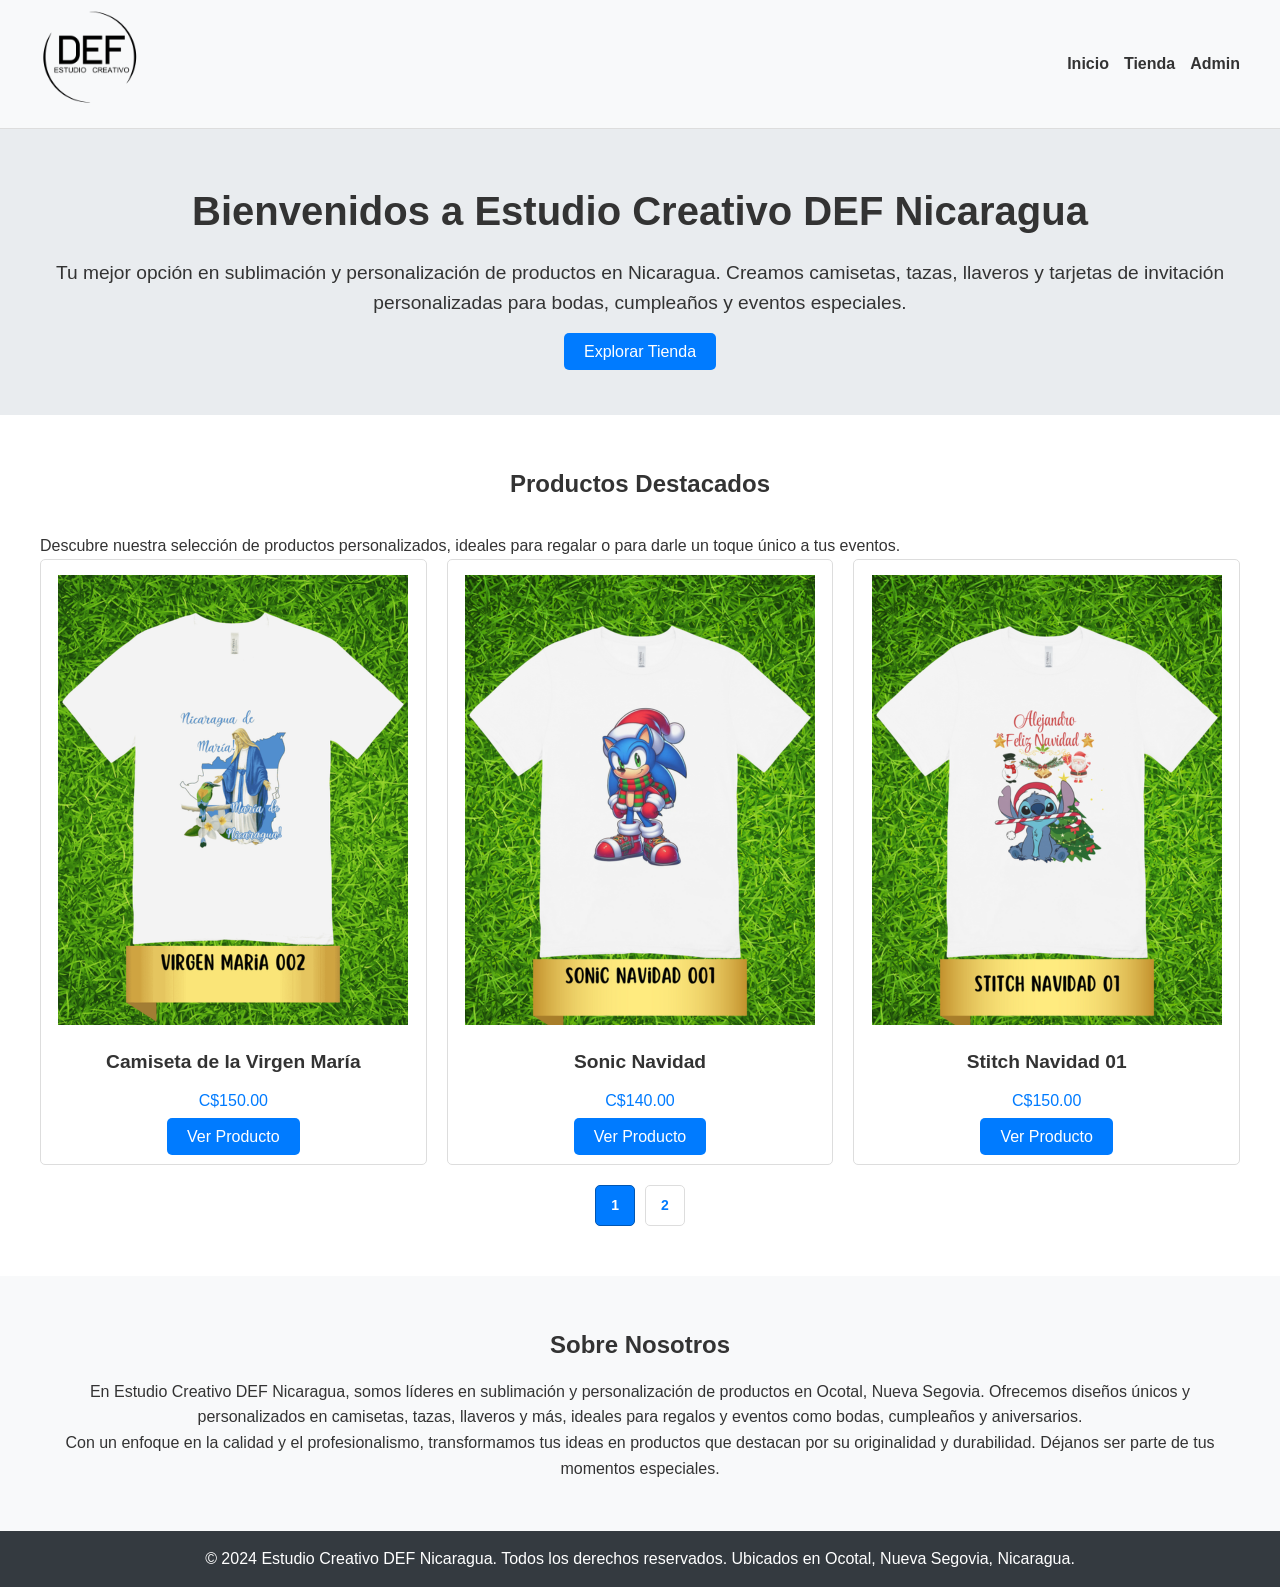
<file: index.html>
<!DOCTYPE html>
<html lang="es">
<head>
    <meta charset="UTF-8">
    <meta name="viewport" content="width=device-width, initial-scale=1.0">
    <meta name="description" content="Estudio Creativo DEF Nicaragua: expertos en sublimación y productos personalizados. Camisetas, tazas, llaveros y tarjetas para eventos especiales en Nicaragua.">
    <meta name="keywords" content="sublimación en Nicaragua, productos personalizados, camisetas, tazas, llaveros, tarjetas para eventos, Estudio Creativo DEF Nicaragua">
    <meta name="author" content="Estudio Creativo DEF Nicaragua">
    <title>Estudio Creativo DEF Nicaragua - Sublimación y Productos Personalizados</title>
    <link rel="stylesheet" href="styles.css">
    <script defer src="script.js"></script>
</head>
<body>
    <!-- Header Section -->
    <header class="header">
        <div class="container">
            <nav class="navbar">
                <a href="#" class="logo"><img src="logo.png" alt="Estudio Creativo DEF Nicaragua" style="width: 100px; height: auto;"></a>
                <ul class="nav-links">
                    <li><a href="#home">Inicio</a></li>
                    <li><a href="#shop">Tienda</a></li>
                    <li><a href="control/index.html">Admin</a></li>
                </ul>
            </nav>
        </div>
    </header>

    <!-- Hero Section -->
    <section id="home" class="hero">
        <div class="container">
            <h1>Bienvenidos a Estudio Creativo DEF Nicaragua</h1>
            <p>Tu mejor opción en sublimación y personalización de productos en Nicaragua. Creamos camisetas, tazas, llaveros y tarjetas de invitación personalizadas para bodas, cumpleaños y eventos especiales.</p>
            <a href="#shop" class="btn-primary">Explorar Tienda</a>
        </div>
    </section>

    <!-- Featured Products Section -->
    <section id="shop" class="featured-products">
        <div class="container">
            <h2>Productos Destacados</h2>
            <p>Descubre nuestra selección de productos personalizados, ideales para regalar o para darle un toque único a tus eventos.</p>
            <div class="product-grid">
                <!-- Sonic Navidad -->
                <div class="product-card">
                    <img src="camiseta_sonic_navidad.png" alt="Camiseta Sonic Navidad">
                    <h3>Camiseta Sonic Navidad</h3>
                    <p class="price">$21.99</p>
                    <a href="camiseta_sonic_navidad.html" class="btn-primary">Ver Producto</a>
                </div>

                <!-- Virgen María -->
                <div class="product-card">
                    <img src="camiseta_virgen_maria.png" alt="Camiseta Virgen María">
                    <h3>Camiseta Virgen María</h3>
                    <p class="price">$19.99</p>
                    <a href="camiseta_virgen_maria.html" class="btn-primary">Ver Producto</a>
                </div>
            </div>
            <div class="pagination"></div>
        </div>
    </section>

    <!-- About Section -->
    <section id="about" class="about">
        <div class="container">
            <h2>Sobre Nosotros</h2>
            <p>En Estudio Creativo DEF Nicaragua, somos líderes en sublimación y personalización de productos en Ocotal, Nueva Segovia. Ofrecemos diseños únicos y personalizados en camisetas, tazas, llaveros y más, ideales para regalos y eventos como bodas, cumpleaños y aniversarios.</p>
            <p>Con un enfoque en la calidad y el profesionalismo, transformamos tus ideas en productos que destacan por su originalidad y durabilidad. Déjanos ser parte de tus momentos especiales.</p>
        </div>
    </section>

    <!-- Footer Section -->
    <footer class="footer">
        <div class="container">
            <p>&copy; 2024 Estudio Creativo DEF Nicaragua. Todos los derechos reservados. Ubicados en Ocotal, Nueva Segovia, Nicaragua.</p>
        </div>
    </footer>
</body>
</html>
</file>
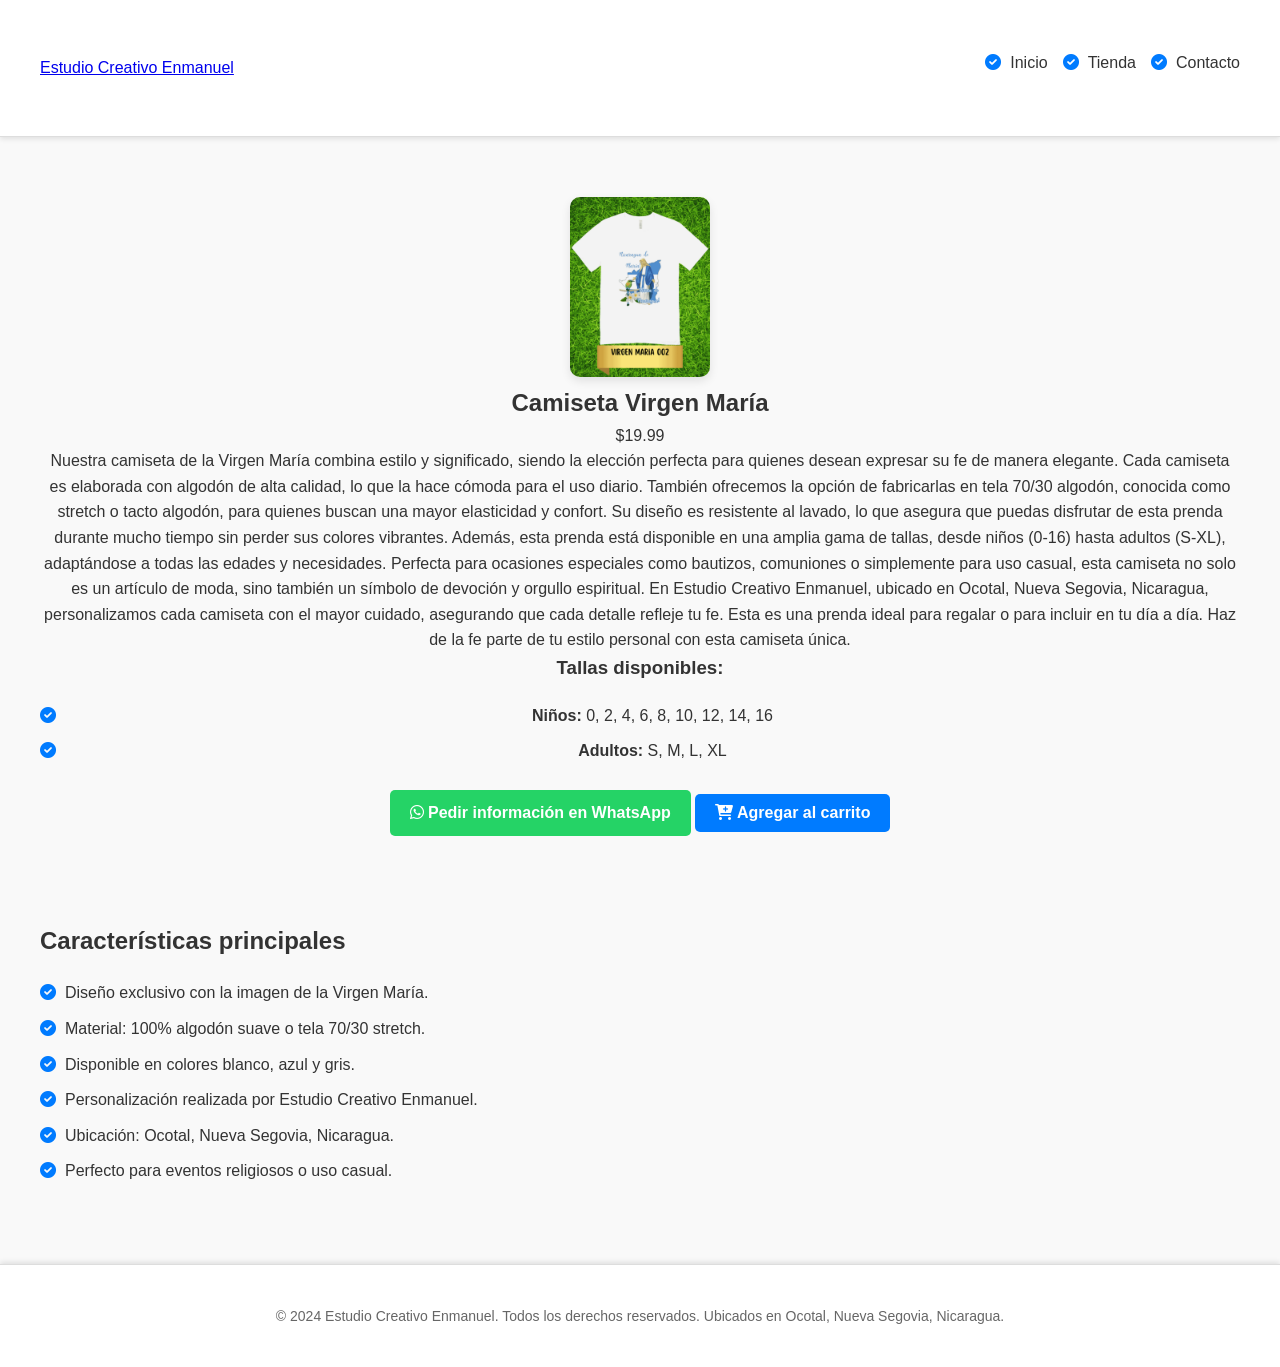
<file: product1.html>
<!DOCTYPE html>
<html lang="es">
<head>
    <meta charset="UTF-8">
    <meta name="viewport" content="width=device-width, initial-scale=1.0">
    <meta name="description" content="Camiseta de la Virgen María disponible en tallas para niños (0-16) y adultos (S-XL). Personalizada por Estudio Creativo Enmanuel, especialistas en sublimación y diseño único en Ocotal, Nueva Segovia, Nicaragua.">
    <meta name="keywords" content="Camiseta Virgen María, ropa religiosa, camisetas niños y adultos, tallas S-XL, ropa de fe católica, sublimación personalizada, Ocotal, Nueva Segovia, Nicaragua">
    <meta name="author" content="Estudio Creativo Enmanuel">
    <title>Camiseta Virgen María - Para Niños y Adultos</title>
    <link rel="stylesheet" href="styles.css">
    <link href="https://cdnjs.cloudflare.com/ajax/libs/font-awesome/6.0.0-beta3/css/all.min.css" rel="stylesheet">
    <style>
        body {
            font-family: -apple-system, BlinkMacSystemFont, "Segoe UI", Roboto, "Helvetica Neue", Arial, sans-serif;
            margin: 0;
            padding: 0;
            background-color: #f9f9f9;
            color: #333;
            line-height: 1.6;
        }
        .container {
            max-width: 1200px;
            margin: 0 auto;
            padding: 20px;
        }
        .header {
            background-color: #fff;
            border-bottom: 1px solid #ddd;
            padding: 10px 20px;
            box-shadow: 0 2px 5px rgba(0, 0, 0, 0.1);
        }
        .navbar {
            display: flex;
            justify-content: space-between;
            align-items: center;
        }
        .nav-links {
            list-style: none;
            display: flex;
            gap: 15px;
        }
        .nav-links a {
            text-decoration: none;
            color: #333;
            font-weight: 500;
        }
        .product-wrapper {
            display: flex;
            flex-direction: column;
            align-items: center;
            text-align: center;
            margin: 40px 0;
        }
        .product-image img {
            max-width: 100%;
            height: auto;
            border-radius: 10px;
            box-shadow: 0 4px 10px rgba(0, 0, 0, 0.1);
        }
        @media (min-width: 1024px) {
            .product-image img {
                max-width: 40%;
            }
        }
        .btn-primary, .btn-whatsapp {
            font-size: 16px;
            font-weight: bold;
            display: inline-block;
            padding: 10px 20px;
            border: none;
            border-radius: 5px;
            text-decoration: none;
            cursor: pointer;
            transition: background-color 0.3s ease;
        }
        .btn-primary {
            background-color: #007bff;
            color: #fff;
            margin: 10px 0;
        }
        .btn-primary:hover {
            background-color: #0056b3;
        }
        .btn-whatsapp {
            background-color: #25D366;
            color: white;
        }
        .btn-whatsapp:hover {
            background-color: #1DA851;
        }
        ul {
            list-style: none;
            padding: 0;
            margin: 20px 0;
        }
        ul li {
            position: relative;
            padding-left: 25px;
            margin-bottom: 10px;
        }
        ul li:before {
            content: "\f058"; /* Font Awesome check icon */
            font-family: "Font Awesome 5 Free";
            font-weight: 900;
            position: absolute;
            left: 0;
            top: 0;
            color: #007bff;
            font-size: 16px;
        }
        .footer {
            text-align: center;
            background-color: #fff;
            padding: 20px;
            margin-top: 40px;
            border-top: 1px solid #ddd;
            box-shadow: 0 -2px 5px rgba(0, 0, 0, 0.1);
        }
        .footer p {
            font-size: 14px;
            color: #666;
        }
    </style>
</head>
<body>
    <header class="header">
        <div class="container">
            <nav class="navbar">
                <a href="index.html" class="logo">Estudio Creativo Enmanuel</a>
                <ul class="nav-links">
                    <li><a href="index.html#home">Inicio</a></li>
                    <li><a href="index.html#shop">Tienda</a></li>
                    <li><a href="index.html#contact">Contacto</a></li>
                </ul>
            </nav>
        </div>
    </header>

    <main>
        <section class="product-detail">
            <div class="container">
                <div class="product-wrapper">
                    <div class="product-image">
                        <img src="camiseta_virgen_maria.png" alt="Camiseta Virgen María">
                    </div>
                    <div class="product-info">
                        <h1>Camiseta Virgen María</h1>
                        <p class="price">$19.99</p>
                        <p class="description">Nuestra camiseta de la Virgen María combina estilo y significado, siendo la elección perfecta para quienes desean expresar su fe de manera elegante. Cada camiseta es elaborada con algodón de alta calidad, lo que la hace cómoda para el uso diario. También ofrecemos la opción de fabricarlas en tela 70/30 algodón, conocida como stretch o tacto algodón, para quienes buscan una mayor elasticidad y confort. Su diseño es resistente al lavado, lo que asegura que puedas disfrutar de esta prenda durante mucho tiempo sin perder sus colores vibrantes. Además, esta prenda está disponible en una amplia gama de tallas, desde niños (0-16) hasta adultos (S-XL), adaptándose a todas las edades y necesidades. Perfecta para ocasiones especiales como bautizos, comuniones o simplemente para uso casual, esta camiseta no solo es un artículo de moda, sino también un símbolo de devoción y orgullo espiritual. En Estudio Creativo Enmanuel, ubicado en Ocotal, Nueva Segovia, Nicaragua, personalizamos cada camiseta con el mayor cuidado, asegurando que cada detalle refleje tu fe. Esta es una prenda ideal para regalar o para incluir en tu día a día. Haz de la fe parte de tu estilo personal con esta camiseta única.</p>
                        
                        <h3>Tallas disponibles:</h3>
                        <ul>
                            <li><strong>Niños:</strong> 0, 2, 4, 6, 8, 10, 12, 14, 16</li>
                            <li><strong>Adultos:</strong> S, M, L, XL</li>
                        </ul>

                        <a href="https://wa.me/50589073669?text=Hola,%20me%20gustar%C3%ADa%20saber%20m%C3%A1s%20sobre%20la%20camiseta%20de%20la%20Virgen%20Mar%C3%ADa.%20Pueden%20verla%20aqui:%20https://frankvasquez778.github.io/nicadir/product1.html" class="btn-whatsapp"><i class="fab fa-whatsapp"></i> Pedir información en WhatsApp</a>

                        <button class="btn-primary"><i class="fas fa-cart-plus"></i> Agregar al carrito</button>
                    </div>
                </div>
            </div>
        </section>

        <section class="product-highlights">
            <div class="container">
                <h2>Características principales</h2>
                <ul>
                    <li>Diseño exclusivo con la imagen de la Virgen María.</li>
                    <li>Material: 100% algodón suave o tela 70/30 stretch.</li>
                    <li>Disponible en colores blanco, azul y gris.</li>
                    <li>Personalización realizada por Estudio Creativo Enmanuel.</li>
                    <li>Ubicación: Ocotal, Nueva Segovia, Nicaragua.</li>
                    <li>Perfecto para eventos religiosos o uso casual.</li>
                </ul>
            </div>
        </section>
    </main>

    <footer class="footer">
        <div class="container">
            <p>&copy; 2024 Estudio Creativo Enmanuel. Todos los derechos reservados. Ubicados en Ocotal, Nueva Segovia, Nicaragua.</p>
        </div>
    </footer>
</body>
</html>
</file>
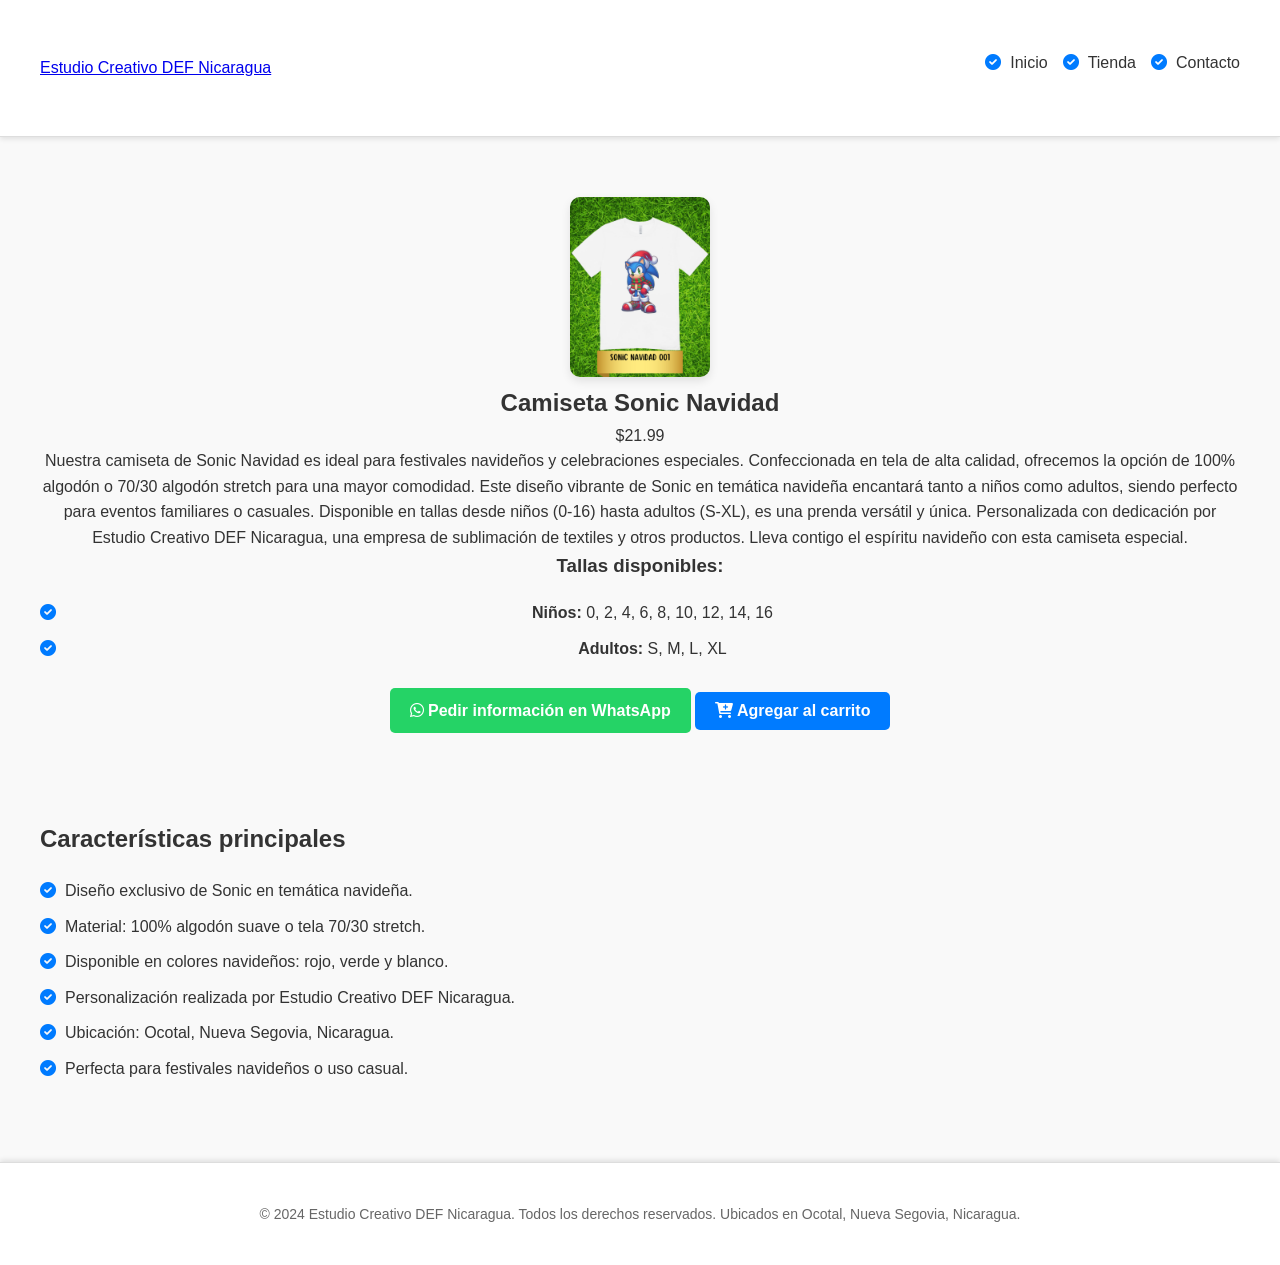
<file: product2.html>
<!DOCTYPE html>
<html lang="es">
<head>
    <meta charset="UTF-8">
    <meta name="viewport" content="width=device-width, initial-scale=1.0">
    <meta name="description" content="Camiseta de Sonic Navidad, ideal para festivales navideños. Disponible en tallas para niños y adultos. Personalizada por Estudio Creativo DEF Nicaragua, una empresa de sublimación de textiles y otros productos.">
    <meta name="keywords" content="Camiseta Sonic Navidad, festivales navideños, camisetas niños y adultos, ropa personalizada, sublimación, Estudio Creativo DEF Nicaragua">
    <meta name="author" content="Estudio Creativo DEF Nicaragua">
    <title>Camiseta Sonic Navidad - Para Festivales Navideños</title>
    <link rel="stylesheet" href="styles.css">
    <link href="https://cdnjs.cloudflare.com/ajax/libs/font-awesome/6.0.0-beta3/css/all.min.css" rel="stylesheet">
    <style>
        body {
            font-family: -apple-system, BlinkMacSystemFont, "Segoe UI", Roboto, "Helvetica Neue", Arial, sans-serif;
            margin: 0;
            padding: 0;
            background-color: #f9f9f9;
            color: #333;
            line-height: 1.6;
        }
        .container {
            max-width: 1200px;
            margin: 0 auto;
            padding: 20px;
        }
        .header {
            background-color: #fff;
            border-bottom: 1px solid #ddd;
            padding: 10px 20px;
            box-shadow: 0 2px 5px rgba(0, 0, 0, 0.1);
        }
        .navbar {
            display: flex;
            justify-content: space-between;
            align-items: center;
        }
        .nav-links {
            list-style: none;
            display: flex;
            gap: 15px;
        }
        .nav-links a {
            text-decoration: none;
            color: #333;
            font-weight: 500;
        }
        .product-wrapper {
            display: flex;
            flex-direction: column;
            align-items: center;
            text-align: center;
            margin: 40px 0;
        }
        .product-image img {
            max-width: 100%;
            height: auto;
            border-radius: 10px;
            box-shadow: 0 4px 10px rgba(0, 0, 0, 0.1);
        }
        @media (min-width: 1024px) {
            .product-image img {
                max-width: 40%;
            }
        }
        .btn-primary, .btn-whatsapp {
            font-size: 16px;
            font-weight: bold;
            display: inline-block;
            padding: 10px 20px;
            border: none;
            border-radius: 5px;
            text-decoration: none;
            cursor: pointer;
            transition: background-color 0.3s ease;
        }
        .btn-primary {
            background-color: #007bff;
            color: #fff;
            margin: 10px 0;
        }
        .btn-primary:hover {
            background-color: #0056b3;
        }
        .btn-whatsapp {
            background-color: #25D366;
            color: white;
        }
        .btn-whatsapp:hover {
            background-color: #1DA851;
        }
        ul {
            list-style: none;
            padding: 0;
            margin: 20px 0;
        }
        ul li {
            position: relative;
            padding-left: 25px;
            margin-bottom: 10px;
        }
        ul li:before {
            content: "\f058"; /* Font Awesome check icon */
            font-family: "Font Awesome 5 Free";
            font-weight: 900;
            position: absolute;
            left: 0;
            top: 0;
            color: #007bff;
            font-size: 16px;
        }
        .footer {
            text-align: center;
            background-color: #fff;
            padding: 20px;
            margin-top: 40px;
            border-top: 1px solid #ddd;
            box-shadow: 0 -2px 5px rgba(0, 0, 0, 0.1);
        }
        .footer p {
            font-size: 14px;
            color: #666;
        }
    </style>
</head>
<body>
    <header class="header">
        <div class="container">
            <nav class="navbar">
                <a href="index.html" class="logo">Estudio Creativo DEF Nicaragua</a>
                <ul class="nav-links">
                    <li><a href="index.html#home">Inicio</a></li>
                    <li><a href="index.html#shop">Tienda</a></li>
                    <li><a href="index.html#contact">Contacto</a></li>
                </ul>
            </nav>
        </div>
    </header>

    <main>
        <section class="product-detail">
            <div class="container">
                <div class="product-wrapper">
                    <div class="product-image">
                        <img src="camiseta_sonic_navidad.png" alt="Camiseta Sonic Navidad">
                    </div>
                    <div class="product-info">
                        <h1>Camiseta Sonic Navidad</h1>
                        <p class="price">$21.99</p>
                        <p class="description">Nuestra camiseta de Sonic Navidad es ideal para festivales navideños y celebraciones especiales. Confeccionada en tela de alta calidad, ofrecemos la opción de 100% algodón o 70/30 algodón stretch para una mayor comodidad. Este diseño vibrante de Sonic en temática navideña encantará tanto a niños como adultos, siendo perfecto para eventos familiares o casuales. Disponible en tallas desde niños (0-16) hasta adultos (S-XL), es una prenda versátil y única. Personalizada con dedicación por Estudio Creativo DEF Nicaragua, una empresa de sublimación de textiles y otros productos. Lleva contigo el espíritu navideño con esta camiseta especial.</p>
                        
                        <h3>Tallas disponibles:</h3>
                        <ul>
                            <li><strong>Niños:</strong> 0, 2, 4, 6, 8, 10, 12, 14, 16</li>
                            <li><strong>Adultos:</strong> S, M, L, XL</li>
                        </ul>

                        <a href="https://wa.me/50589073669?text=Hola,%20me%20gustar%C3%ADa%20saber%20m%C3%A1s%20sobre%20la%20camiseta%20Sonic%20Navidad.%20Pueden%20verla%20aqui:%20https://frankvasquez778.github.io/nicadir/product2.html" class="btn-whatsapp"><i class="fab fa-whatsapp"></i> Pedir información en WhatsApp</a>

                        <button class="btn-primary"><i class="fas fa-cart-plus"></i> Agregar al carrito</button>
                    </div>
                </div>
            </div>
        </section>

        <section class="product-highlights">
            <div class="container">
                <h2>Características principales</h2>
                <ul>
                    <li>Diseño exclusivo de Sonic en temática navideña.</li>
                    <li>Material: 100% algodón suave o tela 70/30 stretch.</li>
                    <li>Disponible en colores navideños: rojo, verde y blanco.</li>
                    <li>Personalización realizada por Estudio Creativo DEF Nicaragua.</li>
                    <li>Ubicación: Ocotal, Nueva Segovia, Nicaragua.</li>
                    <li>Perfecta para festivales navideños o uso casual.</li>
                </ul>
            </div>
        </section>
    </main>

    <footer class="footer">
        <div class="container">
            <p>&copy; 2024 Estudio Creativo DEF Nicaragua. Todos los derechos reservados. Ubicados en Ocotal, Nueva Segovia, Nicaragua.</p>
        </div>
    </footer>
</body>
</html>
</file>
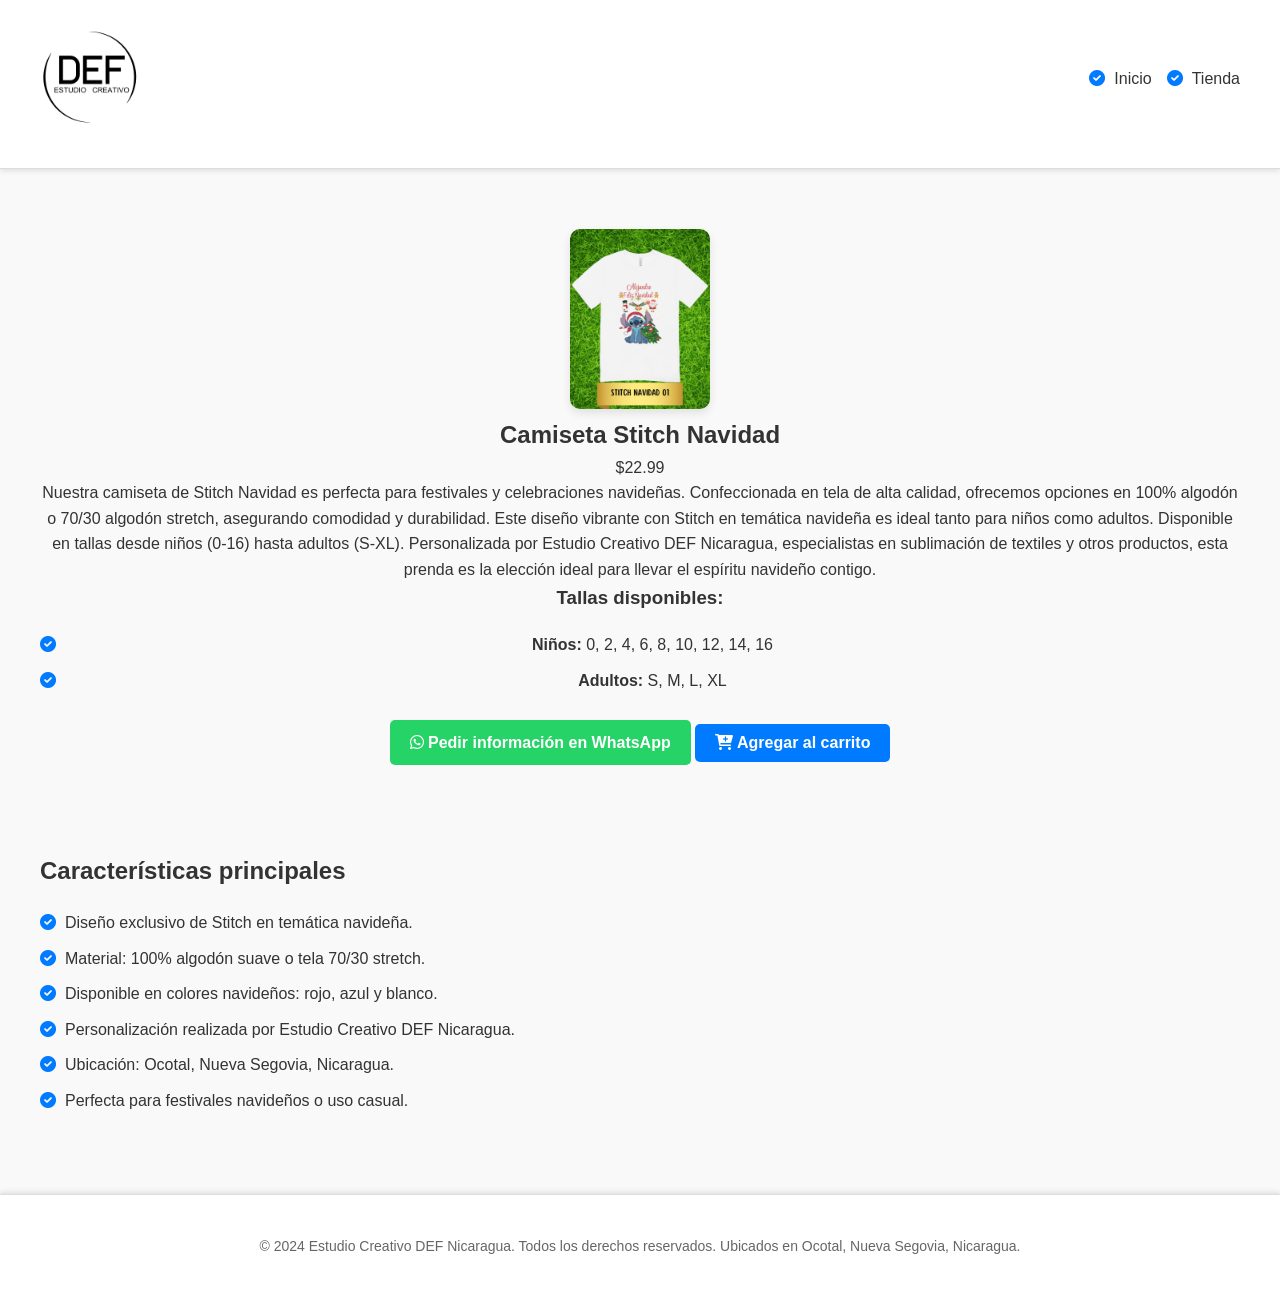
<file: product3.html>
<!DOCTYPE html>
<html lang="es">
<head>
    <meta charset="UTF-8">
    <meta name="viewport" content="width=device-width, initial-scale=1.0">
    <meta name="description" content="Camiseta de Stitch Navidad, perfecta para festivales y celebraciones navideñas. Disponible en tallas para niños y adultos. Personalizada por Estudio Creativo DEF Nicaragua, expertos en sublimación de textiles y más.">
    <meta name="keywords" content="Camiseta Stitch Navidad, festivales navideños, camisetas niños y adultos, sublimación personalizada, Estudio Creativo DEF Nicaragua">
    <meta name="author" content="Estudio Creativo DEF Nicaragua">
    <title>Camiseta Stitch Navidad - Festivales Navideños</title>
    <link rel="stylesheet" href="styles.css">
    <link href="https://cdnjs.cloudflare.com/ajax/libs/font-awesome/6.0.0-beta3/css/all.min.css" rel="stylesheet">
    <style>
        body {
            font-family: -apple-system, BlinkMacSystemFont, "Segoe UI", Roboto, "Helvetica Neue", Arial, sans-serif;
            margin: 0;
            padding: 0;
            background-color: #f9f9f9;
            color: #333;
            line-height: 1.6;
        }
        .container {
            max-width: 1200px;
            margin: 0 auto;
            padding: 20px;
        }
        .header {
            background-color: #fff;
            border-bottom: 1px solid #ddd;
            padding: 10px 20px;
            box-shadow: 0 2px 5px rgba(0, 0, 0, 0.1);
        }
        .navbar {
            display: flex;
            justify-content: space-between;
            align-items: center;
        }
        .nav-links {
            list-style: none;
            display: flex;
            gap: 15px;
        }
        .nav-links a {
            text-decoration: none;
            color: #333;
            font-weight: 500;
        }
        .product-wrapper {
            display: flex;
            flex-direction: column;
            align-items: center;
            text-align: center;
            margin: 40px 0;
        }
        .product-image img {
            max-width: 100%;
            height: auto;
            border-radius: 10px;
            box-shadow: 0 4px 10px rgba(0, 0, 0, 0.1);
        }
        @media (min-width: 1024px) {
            .product-image img {
                max-width: 40%;
            }
        }
        .btn-primary, .btn-whatsapp {
            font-size: 16px;
            font-weight: bold;
            display: inline-block;
            padding: 10px 20px;
            border: none;
            border-radius: 5px;
            text-decoration: none;
            cursor: pointer;
            transition: background-color 0.3s ease;
        }
        .btn-primary {
            background-color: #007bff;
            color: #fff;
            margin: 10px 0;
        }
        .btn-primary:hover {
            background-color: #0056b3;
        }
        .btn-whatsapp {
            background-color: #25D366;
            color: white;
        }
        .btn-whatsapp:hover {
            background-color: #1DA851;
        }
        ul {
            list-style: none;
            padding: 0;
            margin: 20px 0;
        }
        ul li {
            position: relative;
            padding-left: 25px;
            margin-bottom: 10px;
        }
        ul li:before {
            content: "\f058"; /* Font Awesome check icon */
            font-family: "Font Awesome 5 Free";
            font-weight: 900;
            position: absolute;
            left: 0;
            top: 0;
            color: #007bff;
            font-size: 16px;
        }
        .footer {
            text-align: center;
            background-color: #fff;
            padding: 20px;
            margin-top: 40px;
            border-top: 1px solid #ddd;
            box-shadow: 0 -2px 5px rgba(0, 0, 0, 0.1);
        }
        .footer p {
            font-size: 14px;
            color: #666;
        }
    </style>
</head>
<body>
    <header class="header">
        <div class="container">
            <nav class="navbar">
                <a href="index.html" class="logo" style="display: inline-block; float: left;"><img src="logo.png" alt="Estudio Creativo DEF Nicaragua" style="width: 100px; height: auto;"></a>
                <ul class="nav-links">
                    <li><a href="index.html#home">Inicio</a></li>
                    <li><a href="index.html#shop">Tienda</a></li>
                    
                </ul>
            </nav>
        </div>
    </header>

    <main>
        <section class="product-detail">
            <div class="container">
                <div class="product-wrapper">
                    <div class="product-image">
                        <img src="camiseta_stitch_navidad.png" alt="Camiseta Stitch Navidad">
                    </div>
                    <div class="product-info">
                        <h1>Camiseta Stitch Navidad</h1>
                        <p class="price">$22.99</p>
                        <p class="description">Nuestra camiseta de Stitch Navidad es perfecta para festivales y celebraciones navideñas. Confeccionada en tela de alta calidad, ofrecemos opciones en 100% algodón o 70/30 algodón stretch, asegurando comodidad y durabilidad. Este diseño vibrante con Stitch en temática navideña es ideal tanto para niños como adultos. Disponible en tallas desde niños (0-16) hasta adultos (S-XL). Personalizada por Estudio Creativo DEF Nicaragua, especialistas en sublimación de textiles y otros productos, esta prenda es la elección ideal para llevar el espíritu navideño contigo.</p>
                        
                        <h3>Tallas disponibles:</h3>
                        <ul>
                            <li><strong>Niños:</strong> 0, 2, 4, 6, 8, 10, 12, 14, 16</li>
                            <li><strong>Adultos:</strong> S, M, L, XL</li>
                        </ul>

                        <a href="https://wa.me/50589073669?text=Hola,%20me%20gustar%C3%ADa%20saber%20m%C3%A1s%20sobre%20la%20camiseta%20Stitch%20Navidad.%20Pueden%20verla%20aqui:%20https://www.tupaginaweb.com/camiseta_stitch_navidad.html" class="btn-whatsapp"><i class="fab fa-whatsapp"></i> Pedir información en WhatsApp</a>

                        <button class="btn-primary"><i class="fas fa-cart-plus"></i> Agregar al carrito</button>
                    </div>
                </div>
            </div>
        </section>

        <section class="product-highlights">
            <div class="container">
                <h2>Características principales</h2>
                <ul>
                    <li>Diseño exclusivo de Stitch en temática navideña.</li>
                    <li>Material: 100% algodón suave o tela 70/30 stretch.</li>
                    <li>Disponible en colores navideños: rojo, azul y blanco.</li>
                    <li>Personalización realizada por Estudio Creativo DEF Nicaragua.</li>
                    <li>Ubicación: Ocotal, Nueva Segovia, Nicaragua.</li>
                    <li>Perfecta para festivales navideños o uso casual.</li>
                </ul>
            </div>
        </section>
    </main>

    <footer class="footer">
        <div class="container">
            <p>&copy; 2024 Estudio Creativo DEF Nicaragua. Todos los derechos reservados. Ubicados en Ocotal, Nueva Segovia, Nicaragua.</p>
        </div>
    </footer>
</body>
</html>
</file>
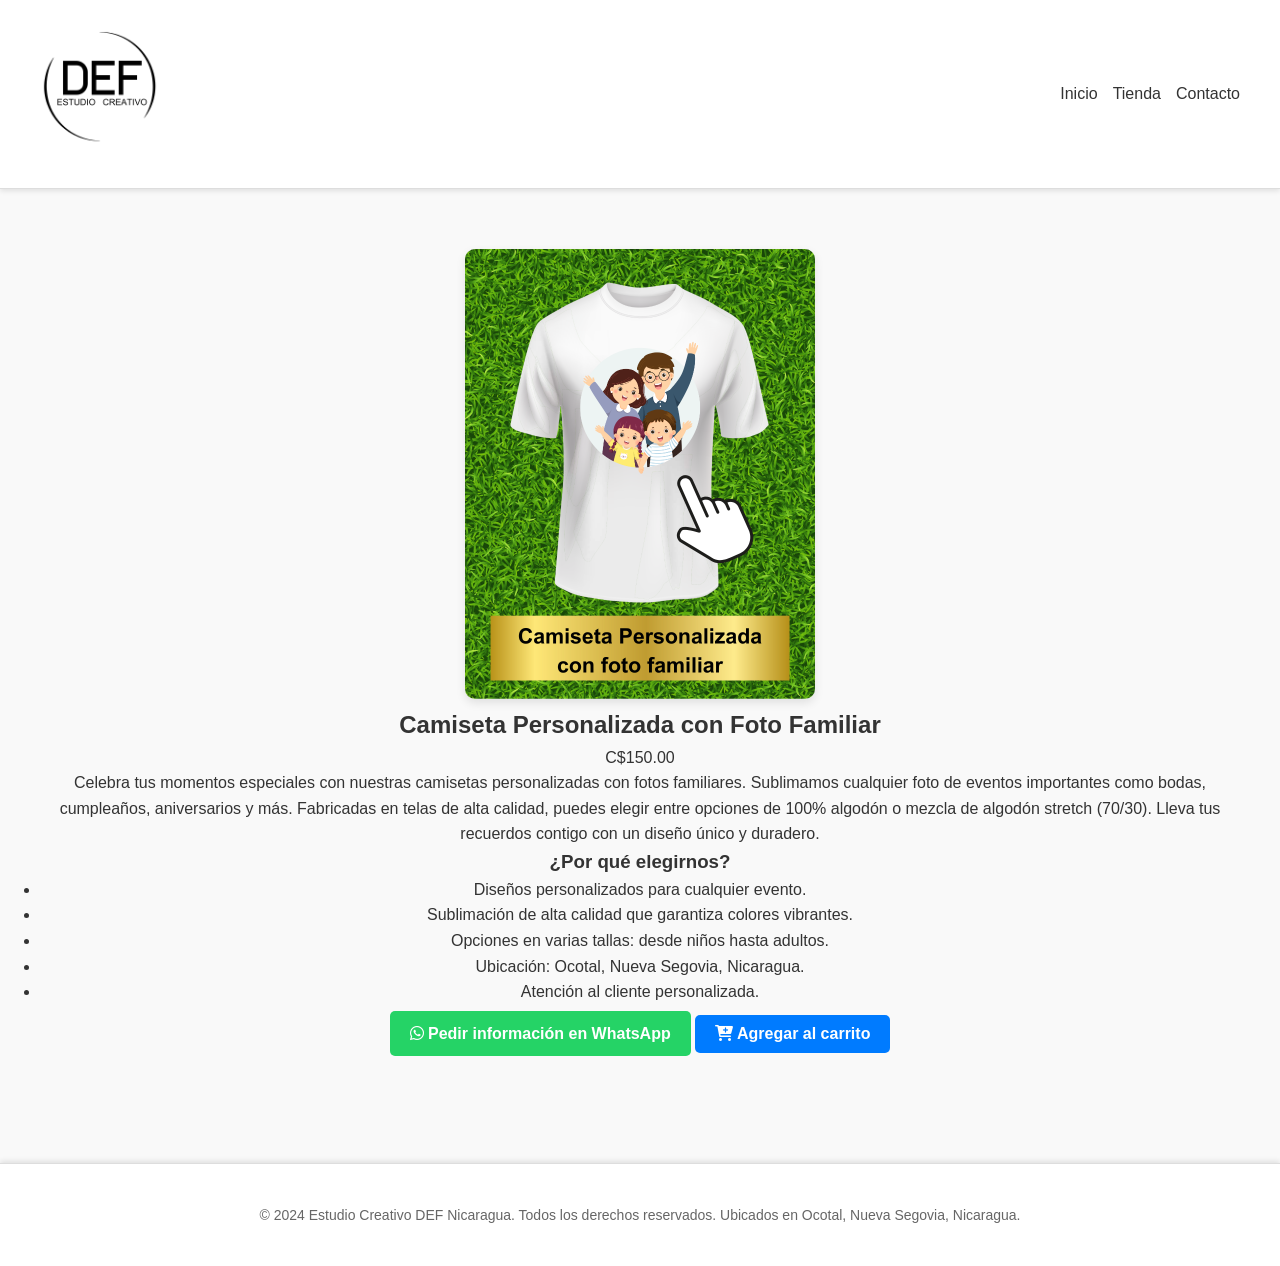
<file: product4.html>
<!DOCTYPE html>
<html lang="es">
<head>
    <meta charset="UTF-8">
    <meta name="viewport" content="width=device-width, initial-scale=1.0">
    <meta name="description" content="Camisetas personalizadas con fotos familiares para sublimación en Nicaragua. Perfectas para eventos importantes como bodas, cumpleaños y aniversarios.">
    <meta name="keywords" content="sublimación en Nicaragua, camisetas personalizadas, fotos familiares, regalos únicos, Estudio Creativo DEF Nicaragua">
    <meta name="author" content="Estudio Creativo DEF Nicaragua">
    <title>Camiseta Personalizada con Foto Familiar - Sublimación en Nicaragua</title>
    <link rel="stylesheet" href="styles.css">
    <link href="https://cdnjs.cloudflare.com/ajax/libs/font-awesome/6.0.0-beta3/css/all.min.css" rel="stylesheet">
    <style>
        body {
            font-family: -apple-system, BlinkMacSystemFont, "Segoe UI", Roboto, "Helvetica Neue", Arial, sans-serif;
            margin: 0;
            padding: 0;
            background-color: #f9f9f9;
            color: #333;
            line-height: 1.6;
        }
        .container {
            max-width: 1200px;
            margin: 0 auto;
            padding: 20px;
        }
        .header {
            background-color: #fff;
            border-bottom: 1px solid #ddd;
            padding: 10px 20px;
            box-shadow: 0 2px 5px rgba(0, 0, 0, 0.1);
        }
        .navbar {
            display: flex;
            justify-content: space-between;
            align-items: center;
        }
        .logo img {
            width: 120px;
            height: auto;
        }
        .nav-links {
            list-style: none;
            display: flex;
            gap: 15px;
        }
        .nav-links a {
            text-decoration: none;
            color: #333;
            font-weight: 500;
        }
        .product-wrapper {
            text-align: center;
            margin: 40px 0;
        }
        .product-image img {
            max-width: 100%;
            height: auto;
            border-radius: 10px;
            box-shadow: 0 4px 10px rgba(0, 0, 0, 0.1);
        }
        @media (min-width: 1024px) {
            .product-image img {
                max-width: 40%;
            }
        }
        .btn-primary, .btn-whatsapp {
            font-size: 16px;
            font-weight: bold;
            display: inline-block;
            padding: 10px 20px;
            border: none;
            border-radius: 5px;
            text-decoration: none;
            cursor: pointer;
            transition: background-color 0.3s ease;
        }
        .btn-primary {
            background-color: #007bff;
            color: #fff;
            margin: 10px 0;
        }
        .btn-primary:hover {
            background-color: #0056b3;
        }
        .btn-whatsapp {
            background-color: #25D366;
            color: white;
        }
        .btn-whatsapp:hover {
            background-color: #1DA851;
        }
        .footer {
            text-align: center;
            background-color: #fff;
            padding: 20px;
            margin-top: 40px;
            border-top: 1px solid #ddd;
            box-shadow: 0 -2px 5px rgba(0, 0, 0, 0.1);
        }
        .footer p {
            font-size: 14px;
            color: #666;
        }
    </style>
</head>
<body>
    <header class="header">
        <div class="container">
            <nav class="navbar">
                <a href="index.html" class="logo">
                    <img src="logo.png" alt="Estudio Creativo DEF Nicaragua">
                </a>
                <ul class="nav-links">
                    <li><a href="index.html">Inicio</a></li>
                    <li><a href="index.html#shop">Tienda</a></li>
                    <li><a href="index.html#contact">Contacto</a></li>
                </ul>
            </nav>
        </div>
    </header>

    <main>
        <section class="product-detail">
            <div class="container">
                <div class="product-wrapper">
                    <div class="product-image">
                        <img src="camiseta_familiar.png" alt="Camiseta Personalizada con Foto Familiar">
                    </div>
                    <div class="product-info">
                        <h1>Camiseta Personalizada con Foto Familiar</h1>
                        <p class="price">C$150.00</p>
                        <p class="description">
                            Celebra tus momentos especiales con nuestras camisetas personalizadas con fotos familiares. 
                            Sublimamos cualquier foto de eventos importantes como bodas, cumpleaños, aniversarios y más. 
                            Fabricadas en telas de alta calidad, puedes elegir entre opciones de 100% algodón o mezcla de algodón stretch (70/30).
                            Lleva tus recuerdos contigo con un diseño único y duradero.
                        </p>
                        
                        <h3>¿Por qué elegirnos?</h3>
                        <ul>
                            <li>Diseños personalizados para cualquier evento.</li>
                            <li>Sublimación de alta calidad que garantiza colores vibrantes.</li>
                            <li>Opciones en varias tallas: desde niños hasta adultos.</li>
                            <li>Ubicación: Ocotal, Nueva Segovia, Nicaragua.</li>
                            <li>Atención al cliente personalizada.</li>
                        </ul>

                        <a href="https://wa.me/50589073669?text=Hola,%20me%20gustar%C3%ADa%20personalizar%20una%20camiseta%20con%20una%20foto%20familiar.%20Pueden%20ver%20m%C3%A1s%20informaci%C3%B3n%20aqu%C3%AD:%20https://www.tupaginaweb.com/camiseta_foto_familiar.html" class="btn-whatsapp">
                            <i class="fab fa-whatsapp"></i> Pedir información en WhatsApp
                        </a>

                        <button class="btn-primary"><i class="fas fa-cart-plus"></i> Agregar al carrito</button>
                    </div>
                </div>
            </div>
        </section>
    </main>

    <footer class="footer">
        <div class="container">
            <p>&copy; 2024 Estudio Creativo DEF Nicaragua. Todos los derechos reservados. Ubicados en Ocotal, Nueva Segovia, Nicaragua.</p>
        </div>
    </footer>
</body>
</html>
</file>
<file: styles.css>
/* General Reset */
body, h1, h2, h3, p, ul, li, a {
    margin: 0;
    padding: 0;
    box-sizing: border-box;
}
body {
    font-family: Arial, sans-serif;
    line-height: 1.6;
    color: #333;
}

/* Container */
.container {
    max-width: 1200px;
    margin: 0 auto;
    padding: 0 15px;
}

/* Header */
.header {
    background-color: #f8f9fa;
    border-bottom: 1px solid #ddd;
    padding: 10px 0;
}
.navbar {
    display: flex;
    justify-content: space-between;
    align-items: center;
}
.nav-links {
    list-style: none;
    display: flex;
    gap: 15px;
}
.nav-links a {
    text-decoration: none;
    color: #333;
    font-weight: bold;
    transition: color 0.3s ease;
}
.nav-links a:hover {
    color: #007bff;
}

/* Hero Section */
.hero {
    text-align: center;
    padding: 50px 15px;
    background-color: #e9ecef;
}
.hero h1 {
    font-size: 2.5rem;
    margin-bottom: 15px;
}
.hero p {
    font-size: 1.2rem;
    margin-bottom: 20px;
}
.btn-primary {
    background-color: #007bff;
    color: #fff;
    padding: 10px 20px;
    text-decoration: none;
    border-radius: 5px;
    transition: background-color 0.3s ease;
}
.btn-primary:hover {
    background-color: #0056b3;
}

/* Featured Products Section */
.featured-products {
    padding: 50px 15px;
    background-color: #fff;
}
.featured-products h2 {
    text-align: center;
    margin-bottom: 30px;
}
.product-grid {
    display: grid;
    grid-template-columns: repeat(auto-fit, minmax(300px, 1fr));
    gap: 20px;
}
.product-card {
    border: 1px solid #ddd;
    border-radius: 5px;
    overflow: hidden;
    text-align: center;
    padding: 15px;
    background-color: #fff;
    transition: transform 0.3s ease;
}
.product-card img {
    max-width: 100%;
    height: auto;
}
.product-card h3 {
    font-size: 1.2rem;
    margin: 15px 0 10px;
}
.product-card p {
    color: #007bff;
    font-size: 1rem;
    margin-bottom: 10px;
}
.product-card button {
    background-color: #007bff;
    color: #fff;
    border: none;
    padding: 10px 15px;
    border-radius: 5px;
    cursor: pointer;
    transition: background-color 0.3s ease;
}
.product-card button:hover {
    background-color: #0056b3;
}
.product-card:hover {
    transform: scale(1.05);
}

/* About Section */
.about {
    padding: 50px 15px;
    background-color: #f8f9fa;
    text-align: center;
}
.about h2 {
    margin-bottom: 15px;
}

/* Footer */
.footer {
    background-color: #343a40;
    color: #fff;
    text-align: center;
    padding: 15px 0;
}

/* Pagination Styles */
.pagination {
    display: flex;
    justify-content: center;
    gap: 10px;
    margin-top: 20px;
}

.pagination-link {
    display: inline-block;
    padding: 8px 15px;
    font-size: 14px;
    font-weight: bold;
    color: #007bff;
    background-color: #fff;
    border: 1px solid #ddd;
    border-radius: 5px;
    text-decoration: none;
    transition: all 0.3s ease;
}

.pagination-link:hover {
    background-color: #007bff;
    color: #fff;
    border-color: #0056b3;
}

.pagination-link.active {
    background-color: #007bff;
    color: #fff;
    border-color: #0056b3;
}
</file>
